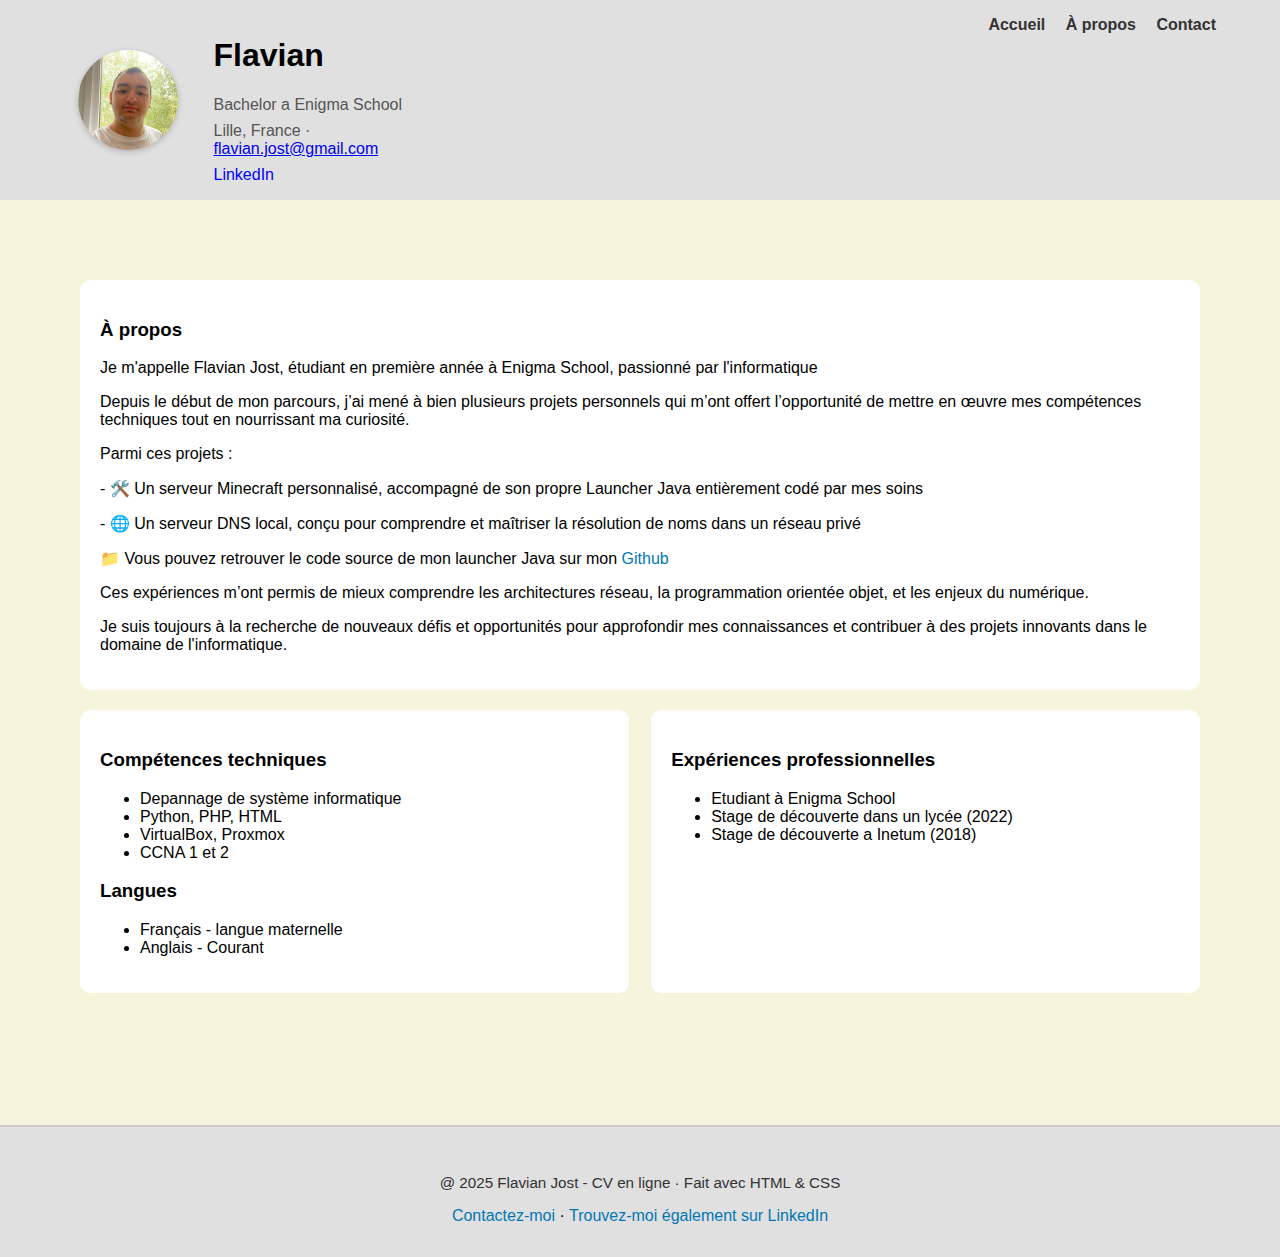
<file: index.html>
<!DOCTYPE html>
<html lang="fr">
<head>
    <meta charset="UTF-8">
    <meta name="viewport" content="width=device-width, initial-scale=1.0">
    <link rel="stylesheet" href="css/style.css">
    <title>Accueil</title>
</head>
<body>
  <header class="header">
    <div class="profile">
      <img src="img/profil.jpg" alt="Photo de Flavian">
      <div class="info">
        <h1>Flavian</h1>
        <p>Bachelor a Enigma School</p>
        <p>Lille, France · <a href="mailto:flavian.jost@gmail.com">flavian.jost@gmail.com</a></p>
        <a href="https://www.linkedin.com/in/flavian-jost-b00b231a3/" target="_blank" class="linkedin">LinkedIn</a>
      </div>
    </div>
    <nav class="menu">
      <a href="index.html">Accueil</a>
      <a href="apropos.html">À propos</a>
      <a href="contact.html">Contact</a>
    </nav>
  </header>

  <main class="main-content">
    <section class="apropos">
      <h3>À propos</h3>
      <p> Je m'appelle Flavian Jost, étudiant en première année à Enigma School, passionné par l'informatique</p>
      <p>Depuis le début de mon parcours, j’ai mené à bien plusieurs projets personnels qui m’ont offert l’opportunité de mettre en œuvre mes compétences techniques tout en nourrissant ma curiosité.</p>
      <p>Parmi ces projets :</p>
      <p>- 🛠️ Un serveur Minecraft personnalisé, accompagné de son propre Launcher Java entièrement codé par mes soins</p>
      <p>- 🌐 Un serveur DNS local, conçu pour comprendre et maîtriser la résolution de noms dans un réseau privé</p>
      <p>📁 Vous pouvez retrouver le code source de mon launcher Java sur mon <a href="https://github.com/FlavianJost/MyLauncher/tree/dev" target="_blank">Github</a></p>
      <p>Ces expériences m’ont permis de mieux comprendre les architectures réseau, la programmation orientée objet, et les enjeux du numérique.</p>
      <p>Je suis toujours à la recherche de nouveaux défis et opportunités pour approfondir mes connaissances et contribuer à des projets innovants dans le domaine de l'informatique.</p>
    </section>

    <div class="grid">
      <section class="competences">
        <h3>Compétences techniques</h3>
        <ul>
          <li>Depannage de système informatique</li>
          <li>Python, PHP, HTML</li>
          <li>VirtualBox, Proxmox</li>
          <li>CCNA 1 et 2</li>
        </ul>
        <h3>Langues</h3>
        <ul>
          <li>Français - langue maternelle</li>
          <li>Anglais - Courant</li>
        </ul>
      </section>

      <section class="experiences">
        <h3>Expériences professionnelles</h3>
        <ul>
          <li>Etudiant à Enigma School</li>
          <li>Stage de découverte dans un lycée (2022)</li>
          <li>Stage de découverte a Inetum (2018)</li>
        </ul>
      </section>
    </div>
  </main>
  <!-- FOOTER -->
  <footer class="footer">
    <p>@ 2025 Flavian Jost - CV en ligne · Fait avec HTML & CSS</p>
    <a href="contact.html">Contactez-moi</a> ·
    <a href="https://www.linkedin.com/in/flavian-jost-b00b231a3/" target="_blank">Trouvez-moi également sur LinkedIn</a>
  </footer>

</body>
</html>
</file>
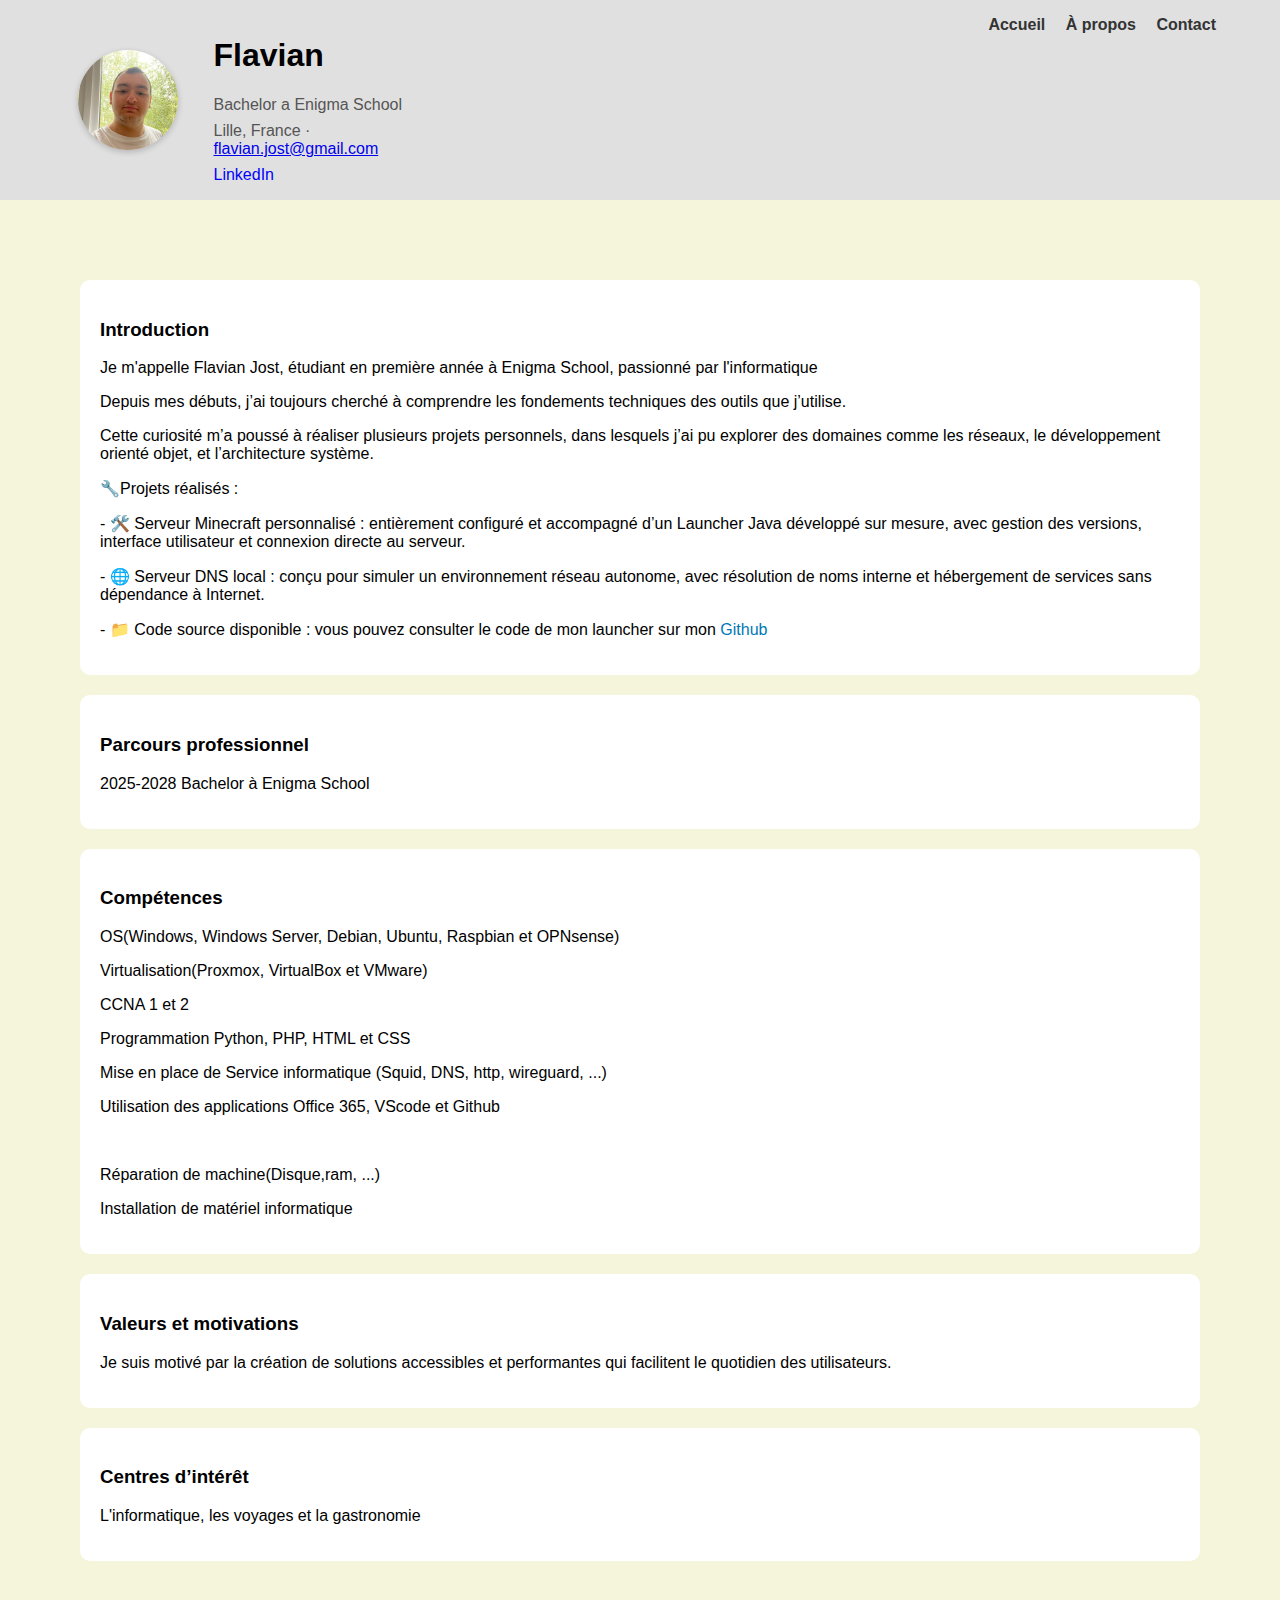
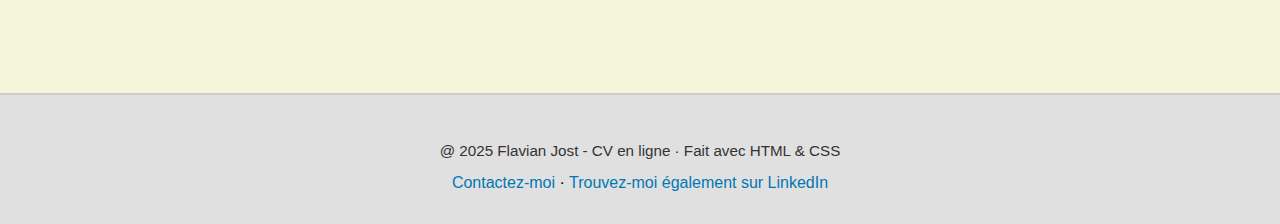
<file: apropos.html>
<!DOCTYPE html>
<html lang="fr">
<head>
  <meta charset="UTF-8">
  <link rel="stylesheet" href="css/style.css">
  <meta name="viewport" content="width=device-width, initial-scale=1.0">
  <title>À propos - Flavian</title>
</head>
<body>

  <!-- HEADER -->

  <header class="header">
    <div class="profile">
      <img src="img/profil.jpg" alt="Photo de Flavian">
      <div class="info">
        <h1>Flavian</h1>
        <p>Bachelor a Enigma School</p>
        <p>Lille, France · <a href="mailto:flavian.jost@gmail.com">flavian.jost@gmail.com</a></p>
        <a href="https://www.linkedin.com/in/flavian-jost-b00b231a3/" target="_blank" class="linkedin">LinkedIn</a>
      </div>
    </div>
    <nav class="menu">
      <a href="index.html">Accueil</a>
      <a href="apropos.html">À propos</a>
      <a href="contact.html">Contact</a>
    </nav>
  </header>

  <!-- CONTENU -->
  <main class="main-content">
    <section class="box">
      <h3>Introduction</h3>
      <p>Je m'appelle Flavian Jost, étudiant en première année à Enigma School, passionné par l'informatique</p>
      <p>Depuis mes débuts, j’ai toujours cherché à comprendre les fondements techniques des outils que j’utilise.</p>
      <p>Cette curiosité m’a poussé à réaliser plusieurs projets personnels, dans lesquels j’ai pu explorer des domaines comme les réseaux, le développement orienté objet, et l’architecture système.</p>
      <p>🔧Projets réalisés :</p>
      <p>- 🛠️ Serveur Minecraft personnalisé : entièrement configuré et accompagné d’un Launcher Java développé sur mesure, avec gestion des versions, interface utilisateur et connexion directe au serveur.</p>
      <p>- 🌐 Serveur DNS local : conçu pour simuler un environnement réseau autonome, avec résolution de noms interne et hébergement de services sans dépendance à Internet.</p>
      <p>- 📁 Code source disponible : vous pouvez consulter le code de mon launcher sur mon <a href="https://github.com/FlavianJost/MyLauncher/tree/dev" target="_blank">Github</a></p>
    </section>

    <section class="box">
      <h3>Parcours professionnel</h3>
      <p>2025-2028 Bachelor à Enigma School</p>
    </section>

    <section class="box">
      <h3>Compétences</h3>
      <p>OS(Windows, Windows Server, Debian, Ubuntu, Raspbian et OPNsense)</p>
      <p>Virtualisation(Proxmox, VirtualBox et VMware)</p>
      <p>CCNA 1 et 2</p>
      <p>Programmation Python, PHP, HTML et CSS</p>
      <p>Mise en place de Service informatique (Squid, DNS, http, wireguard, ...)</p>
      <p>Utilisation des applications Office 365, VScode et Github</p>
      <br>
      <p>Réparation de machine(Disque,ram, ...)</p>
      <p>Installation de matériel informatique</p>
    </section>

    <section class="box">
      <h3>Valeurs et motivations</h3>
      <p> Je suis motivé par la création de solutions accessibles et performantes qui facilitent le quotidien des utilisateurs.</p>
    </section>

    <section class="box">
      <h3>Centres d’intérêt</h3>
      <p>L'informatique, les voyages et la gastronomie</p>
    </section>
  </main>

  <!-- FOOTER -->
  <footer class="footer">
    <p>@ 2025 Flavian Jost - CV en ligne · Fait avec HTML & CSS</p>
    <a href="contact.html">Contactez-moi</a> ·
    <a href="https://www.linkedin.com/in/flavian-jost-b00b231a3/" target="_blank">Trouvez-moi également sur LinkedIn</a>
  </footer>

</body>
</html>
</file>
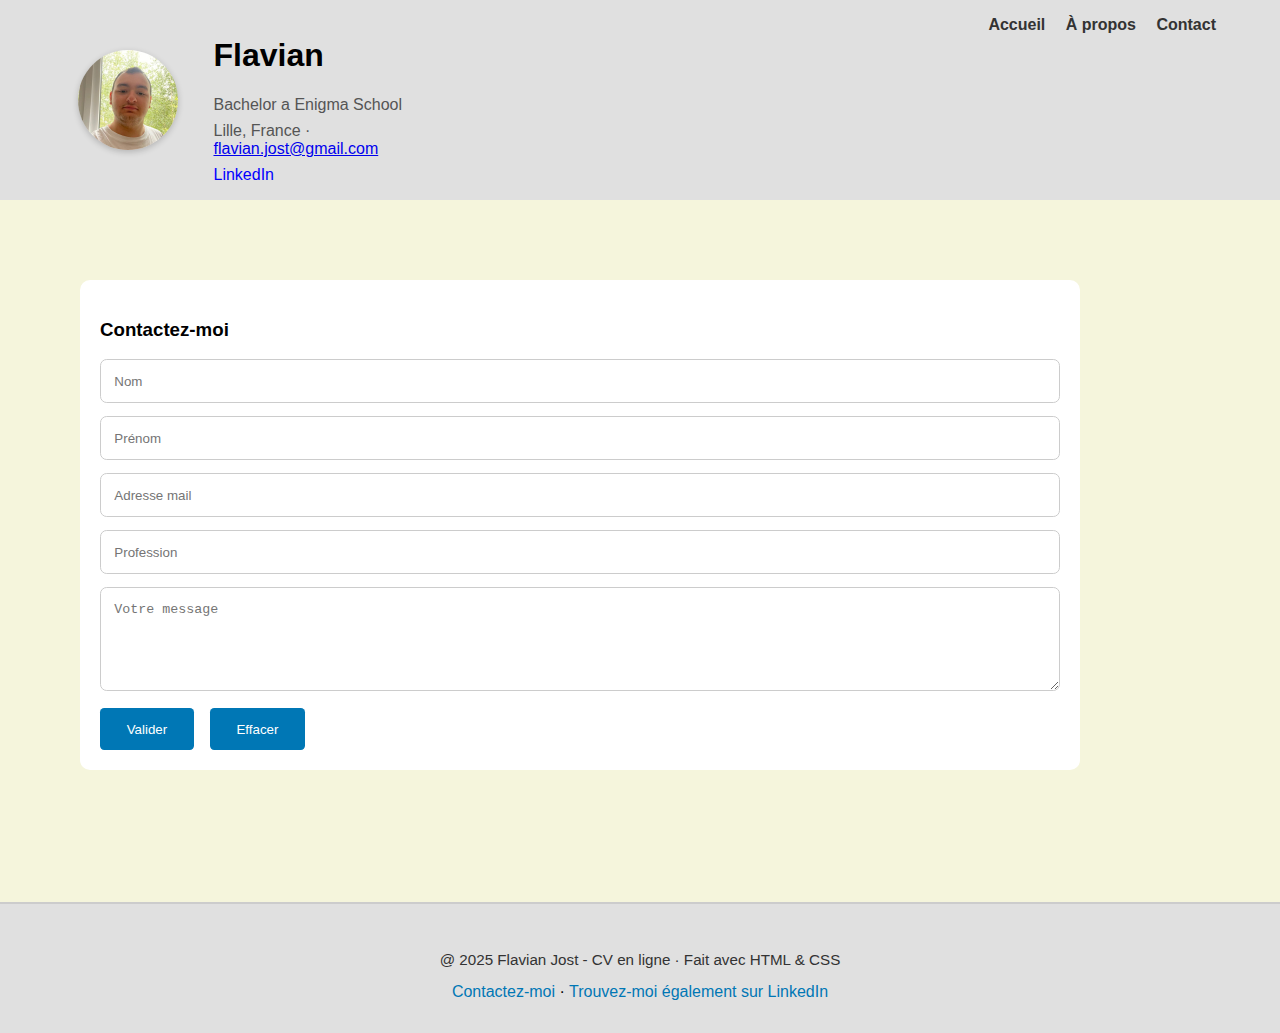
<file: contact.html>
<!DOCTYPE html>
<html lang="fr">
<head>
  <meta charset="UTF-8">
  <meta name="viewport" content="width=device-width, initial-scale=1.0">
  <link rel="stylesheet" href="css/style.css">
  <title>Contact - Flavian</title>
</head>
<body>

  <!-- HEADER -->
  <header class="header">
    <div class="profile">
      <img src="img/profil.jpg" alt="Photo de Flavian">
      <div class="info">
        <h1>Flavian</h1>
        <p>Bachelor a Enigma School</p>
        <p>Lille, France · <a href="mailto:flavian.jost@gmail.com">flavian.jost@gmail.com</a></p>
        <a href="https://www.linkedin.com/in/flavian-jost-b00b231a3/" target="_blank" class="linkedin">LinkedIn</a>
      </div>
    </div>
    <nav class="menu">
      <a href="index.html">Accueil</a>
      <a href="apropos.html">À propos</a>
      <a href="contact.html">Contact</a>
    </nav>
  </header>

  <!-- FORMULAIRE -->
  <main class="main-content">
    <section class="form-box">
      <h3>Contactez-moi</h3>
      <form method="POST" action="contact.php">
        <input type="text" name="nom" placeholder="Nom" required>
        <input type="text" name="prenom" placeholder="Prénom" required>
        <input type="email" name="email" placeholder="Adresse mail" required>
        <input type="text" name="profession" placeholder="Profession">
        <textarea placeholder="Votre message" name="message" rows="5"></textarea>
        <div class="buttons">
          <button type="submit">Valider</button>
          <button type="reset">Effacer</button>
        </div>
      </form>
    </section>
  </main>

  <!-- FOOTER -->
  <footer class="footer">
    <p>@ 2025 Flavian Jost - CV en ligne · Fait avec HTML & CSS</p>
    <a href="contact.html">Contactez-moi</a> ·
    <a href="https://www.linkedin.com/in/flavian-jost-b00b231a3/" target="_blank">Trouvez-moi également sur LinkedIn</a>
  </footer>
</body>
</html>
</file>
<file: css/style.css>
body {
  margin: 0;
  font-family: Arial, sans-serif;
  background-color: #f5f5dc;
}

.header {
  background-color: #e0e0e0;
  padding: 1em;
  display: flex;
  justify-content: space-between;
}

.footer {
  background-color: #e0e0e0;
  position: relative;
  padding: 2em 5%;
  text-align: center;
  border-top: 0.125em solid #ccc;
  margin-top: 2em;
}

.footer p {
  font-size: 0.95em;
  color: #333;
}

.footer a {
  color: #0077b5;
  text-decoration: none;
}

.info {
  margin-left: 5%;
}

.info p {
  margin: 0.5em 0;
  color: #555;
}

.profile {
  display: flex;
  align-items: center;
  gap: 1em;
  padding-left: 5%;
}

.profile img {
  width: 6.25em;
  height: 6.25em;
  border-radius: 50%;
  object-fit: cover;
  box-shadow: 0 0.125em 0.375em rgba(0, 0, 0, 0.2);
}

.linkedin {
  text-decoration: none;
  color: blue;
}

.menu{
  margin-right: 3em;
}

.menu a {
  margin-left: 1em;
  text-decoration: none;
  color: #333;
  font-weight: bold;
  transition: color 0.3s ease;
}

.menu a:hover {
  color: #0077b5;
}

.main-content {
  padding: 5em;
}

.main-content a {
  color: #0077b5;
  text-decoration: none;
}

.apropos,
.box {
  background-color: #fff;
  border-radius: 0.625em;
  padding: 1.25em;
  margin-bottom: 1.25em;
}

.form-box{
  background-color: #fff;
  border-radius: 0.625em;
  padding: 1.25em;
  margin-bottom: 1.25em;
  width: 90%;
  max-width: 1000px;
  box-sizing: border-box; /* 🔒 empêche les paddings de dépasser */
  overflow: hidden;
}

.competences,
.experiences {
  background-color: #fff;
  border-radius: 0.625em;
  padding: 1.25em;
  width: 50%;
  margin-bottom: 1.25em;
}

.grid {
  display: flex;
  gap: 2%;
}

.form-box input,
.form-box textarea {
  width: 100%;
  max-width: 100%;          /* 🔒 empêche les champs de dépasser */
  box-sizing: border-box;   /* 🔒 inclut padding dans la largeur */
  margin-bottom: 1em;
  padding: 1em;
  border-radius: 0.5em;
  border: 0.0625em solid #ccc;

}

.buttons {
  display: flex;
  gap: 1em;
}

button {
  padding: 1em 2em;
  border: none;
  border-radius: 0.3125em;
  background-color: #0077b5;
  color: white;
  cursor: pointer;
}

@media (max-width: 600px) {
  .main-content {
    padding: 2em;
  }

  .apropos{
    
    width: 100%;
  }

  .header {
    flex-direction: column;
    align-items: center;
  }

  .profile {
    width: 100%;
    justify-content: center;
    padding-left: 0;
    margin-bottom: 0em;
  }

  .menu {
    margin-top: 1em;
    width: 100%;
    display: flex;
    flex-direction: column;
    align-items: center;
  }

  .menu a {
    width: 90%;
    text-align: center;
    padding: 0em 0;
    border-radius: 0.5em;
    margin-bottom: 1em;
  }

  .footer {
    position: relative;
    margin-top: 2em;
    bottom: 1em;
  }

  .form-box {
    width: 95%;
    padding: 1em;
  }

  .form-box input,
  .form-box textarea {
    font-size: 1em;
  }

}

@media (max-width: 478px) {
  .menu {
    flex-direction: column;
    align-items: center;
  }

  .menu a {
    width: 100%;
    text-align: center;
  }
}
</file>
